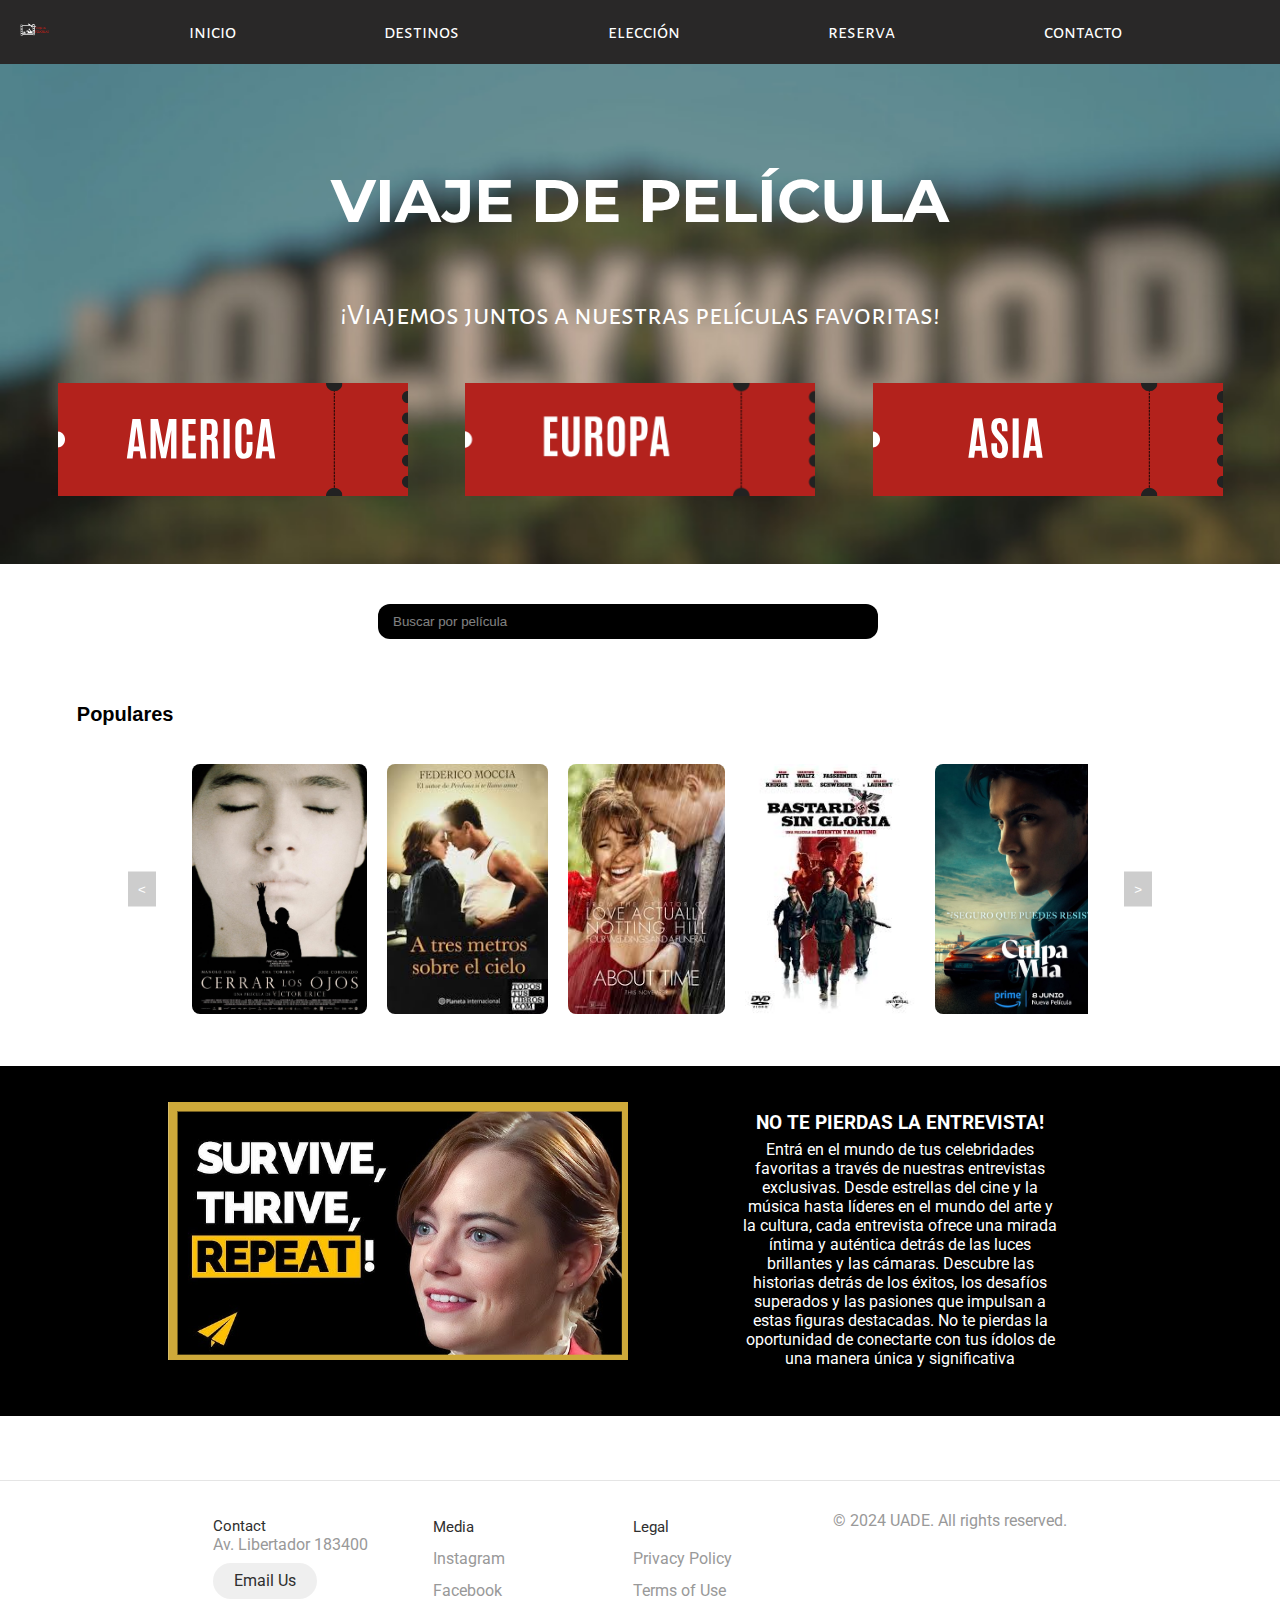
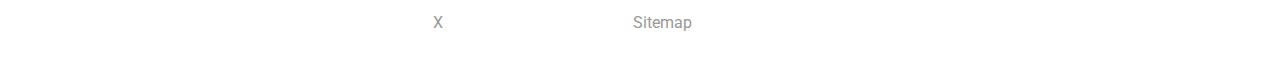
<file: index.html>
<!DOCTYPE html>
<html lang="es">
<head>
  <meta charset="UTF-8">
    <meta http-equiv="X-UA-Compatible" content="IE=edge">
    <meta name="viewport" content="width=device-width, initial-scale=1.0">
    <link rel="stylesheet" href="https://fonts.googleapis.com/css2?family=Material+Symbols+Rounded:opsz,wght,FILL,GRAD@20..48,100..700,0..1,-50..200" />
    <link href="https://fonts.googleapis.com/css2?family=Alegreya+Sans+SC:ital,wght@0,100;0,300;0,400;0,500;0,700;0,800;0,900;1,100;1,300;1,400;1,500;1,700;1,800;1,900&display=swap" rel="stylesheet">
    <link rel="icon" type="image/x-icon" href="img/logos/logo2.png">
    <title>Tyrismo cinematografico - Home</title>
    <link rel="stylesheet" href="css/styles.css">
</head>
<body>
    <nav class="menu">
        <div class="logo">
            <img href="index.html" src="img/img-index/logo-tickets/logo (1).png" alt="Logo">
        </div>
        <div class="categorias">
          <a href="index.html">inicio</a>
          <a href="destinos.html">destinos</a>
          <a href="elecciones.html">elección</a>
          <a href="reserva.html">reserva</a>
          <a href="informacion.html">contacto</a>
        </div>
        <div class="menu-toggle">
            <i class="fas fa-bars"></i>
        </div>
    </nav>
    <section class="fondo">
        <h1 id="titulo">VIAJE DE PELÍCULA</h1>
        <p class="hola">
            ¡Viajemos juntos a nuestras películas favoritas!
        </p>
        <div class="tickets">
            <a href="#"><img src="img/img-index/logo-tickets/ticket1 1.svg" alt=""></a>
            <a href="#"><img src="img/img-index/logo-tickets/ticket2.png" alt=""></a>
            <a href="#"><img src="img/img-index/logo-tickets/ticket3 1.svg" alt=""></a>
        </div>
    </section>
    <div class="buscador">
        <input type="text" placeholder="Buscar por película">
        <button><i class="fas fa-search"></i></button>
    </div>
    <div class="peliculas-populares">
      <p>Populares</p>
      <div class="carousel">
        <button class="carousel-btn prev-btn">&lt;</button>
        <div class="carousel-inner">
            <div class="container">
              <img src="img/img-index/cerrar-los-ojos.jpg" alt="Avatar" class="image">
              <div class="overlay">
                <div class="text">Cerrar los ojos</div>
              </div>
            </div>
            <div class="container">
              <img src="img/img-index/a-tres-metros-sobre-el-cielo.jpeg" alt="Avatar" class="image">
              <div class="overlay">
                <div class="text">3 Metros Sobre El Cielo</div>
              </div>
            </div>
            <div class="container">
                <img src="img/img-index/about-time.jpeg" alt="Avatar" class="image">
                <div class="overlay">
                  <div class="text">About Time</div>
                </div>
            </div>
            <div class="container">
                <img src="img/img-index/bastardos-sin-gloria.jpeg" alt="Avatar" class="image">
                <div class="overlay">
                  <div class="text">Bastardos sin gloria</div>
                </div>
            </div>
            <div class="container">
                <img src="img/img-index/culpa-mia.jpg" alt="Avatar" class="image">
                <div class="overlay">
                  <div class="text">Culpa Mia</div>
                </div>
            </div>
              <div class="container">
                <img src="img/img-index/lost-in-translation.jpg" alt="Avatar" class="image">
                <div class="overlay">
                  <div class="text">Lost in translation</div>
                </div>
              </div>
              <div class="container">
                <img src="img/img-index/orgullo-y-prejuicio.jpeg" alt="Avatar" class="image">
                <div class="overlay">
                  <div class="text">Orgullo y Prejuicio</div>
                </div>
              </div>
              <div class="container">
                <img src="img/img-index/rapito.jpg" alt="Avatar" class="image">
                <div class="overlay">
                  <div class="text">Rapito</div>
                </div>
              </div>
              <div class="container">
                <img src="img/img-index/extraña.jpg" alt="Avatar" class="image">
                <div class="overlay">
                  <div class="text">Extraña forma de vida</div>
                </div>
              </div>
              <div class="container">
                <img src="img/img-index/veronica.jpeg" alt="Avatar" class="image">
                <div class="overlay">
                  <div class="text">Veronica</div>
                </div>
            </div>
        </div>
        <button class="carousel-btn next-btn">&gt;</button>
    </div>
    </div>

    <div class="grid-inicio">
      <div class="container-img-inicio"><img src="img/img-index/imagen-inicio.png"></div>
      <div class="texto-inicio">
        <h3>No te pierdas la entrevista!</h3>
        <p>Entrá en el mundo de tus celebridades favoritas a través de nuestras entrevistas exclusivas. Desde estrellas del cine y la música hasta líderes en el mundo del arte y la cultura, cada entrevista ofrece una mirada íntima y auténtica detrás de las luces brillantes y las cámaras. Descubre las historias detrás de los éxitos, los desafíos superados y las pasiones que impulsan a estas figuras destacadas. No te pierdas la oportunidad de conectarte con tus ídolos de una manera única y significativa</p>
      </div>
  </div>
    <footer class="footer">
      <div class="footer__addr">                  
        <h2>Contact</h2>
        
        <address>
          Av. Libertador 183400<br>
              
          <a class="footer__btn" href="mailto:viajeturismo@gmail.com">Email Us</a>
        </address>
      </div>
      
      <ul class="footer__nav">
        <li class="nav__item">
          <h2 class="nav__title">Media</h2>
    
          <ul class="nav__ul">
            <li>
              <a href="#">Instagram</a>
            </li>
    
            <li>
              <a href="#">Facebook</a>
            </li>
                
            <li>
              <a href="#">X</a>
            </li>
          </ul>
        </li>
        
        <li class="nav__item">
          <h2 class="nav__title">Legal</h2>
          
          <ul class="nav__ul">
            <li>
              <a href="#">Privacy Policy</a>
            </li>
            
            <li>
              <a href="#">Terms of Use</a>
            </li>
            
            <li>
              <a href="#">Sitemap</a>
            </li>
          </ul>
        </li>
      </ul>
      
      <div class="legal">
        <p>&copy; 2024 UADE. All rights reserved.</p>
      </div>
    </footer>
        
</div>
<script src="script.js"></script>
</body>
</html>
</file>
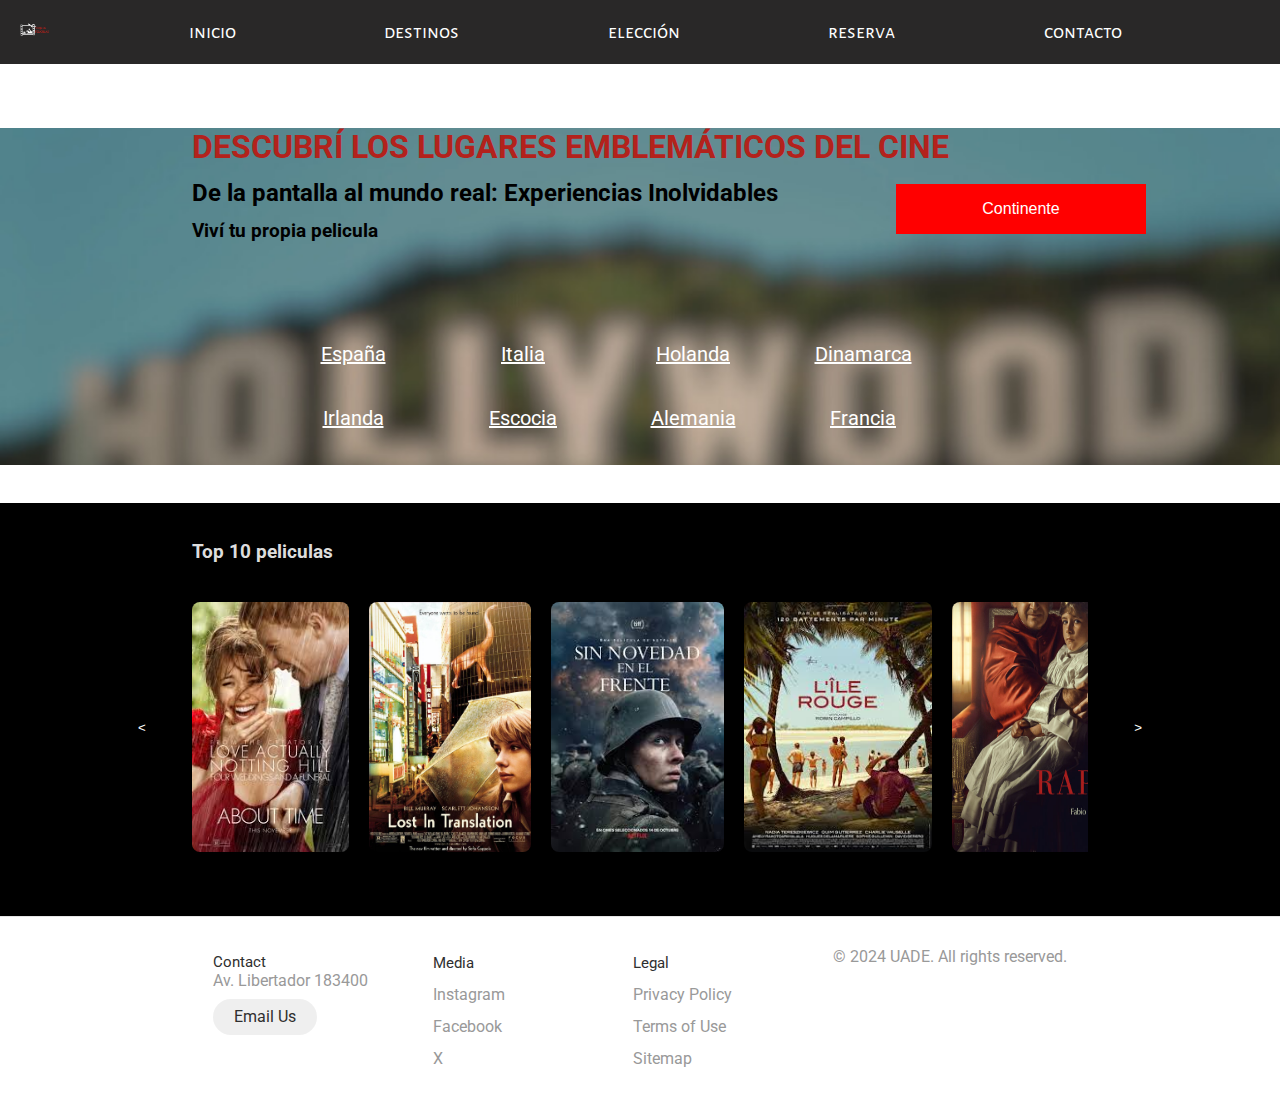
<file: destinos.html>
<!DOCTYPE html>
<html lang="es">
<head>
    <meta charset="UTF-8">
    <meta name="viewport" content="width=device-width, initial-scale=1.0">
    <link rel="icon" type="image/x-icon" href="img/logos/logo2.png">
    <link rel="stylesheet" href="https://fonts.googleapis.com/css2?family=Material+Symbols+Rounded:opsz,wght,FILL,GRAD@20..48,100..700,0..1,-50..200" />
    <link href="https://fonts.googleapis.com/css2?family=Alegreya+Sans+SC:ital,wght@0,100;0,300;0,400;0,500;0,700;0,800;0,900;1,100;1,300;1,400;1,500;1,700;1,800;1,900&display=swap" rel="stylesheet">
    <title>TC - Destinos</title>
    <link rel="stylesheet" href="css/styles.css">
    <link rel="stylesheet" href="https://cdnjs.cloudflare.com/ajax/libs/font-awesome/5.15.4/css/all.min.css">
</head>
<body>
  <header>
    <nav class="menu">
      <div class="logo">
          <img src="img/img-index/logo-tickets/logo (1).png" alt="Logo">
      </div>
      <div class="categorias">
        <a href="index.html">inicio</a>
        <a href="destinos.html">destinos</a>
        <a href="elecciones.html">elección</a>
        <a href="reserva.html">reserva</a>
        <a href="#">contacto</a>
      </div>
      <div class="menu-toggle">
          <i class="fas fa-bars"></i>
      </div>
  </nav>
  </header>
  <div class="fondo-destinos">
    <div class="destinos">
      <h1>Descubrí los lugares emblemáticos del cine</h1>
      <h2>De la pantalla al mundo real: Experiencias Inolvidables</h2>
      <h3>Viví tu propia pelicula</h3>
    </div>
    <div class="dropdown">
      <button onclick="myFunction()" class="dropbtn">Continente</button>
      <div id="myDropdown" class="dropdown-content">
        <a href="#home">Europa</a>
        <a href="#about">America</a>
        <a href="#contact">Asia</a>
      </div>
    </div>
    <div class="grid-container">
      <div class="grid-item"><a href="#">España</a></div>
      <div class="grid-item"><a href="#">Italia</a></div>
      <div class="grid-item"><a href="#">Holanda</a></div>  
      <div class="grid-item"><a href="#">Dinamarca</a></div>
      <div class="grid-item"><a href="#">Irlanda</a></div>
      <div class="grid-item"><a href="#">Escocia</a></div>  
      <div class="grid-item"><a href="#">Alemania</a></div>
      <div class="grid-item"><a href="#">Francia</a></div>
    </div>
  </div>
  
  
  
    <div class="top-peliculas">
        <h3>Top 10 peliculas</h3>
        <div class="carousel">
          <button class="carousel-btn prev-btn">&lt;</button>
          <div class="carousel-inner">
              <div class="container">
                <img src="img/img-index/about-time.jpeg" alt="Avatar" class="image">
                <div class="overlay">
                  <div class="text">About Time</div>
                </div>
              </div>
              <div class="container">
                <img src="img/img-index/lost-in-translation.jpg" alt="Avatar" class="image">
                <div class="overlay">
                  <div class="text">Lost in Translation</div>
                </div>
              </div>
              <div class="container">
                  <img src="img/img-index/sin-novedades-en-el-frente.jpeg" alt="Avatar" class="image">
                  <div class="overlay">
                    <div class="text">Sin novedades en el frente</div>
                  </div>
              </div>
              <div class="container">
                  <img src="img/img-index/rouge.jpeg" alt="Avatar" class="image">
                  <div class="overlay">
                    <div class="text">Rouge</div>
                  </div>
              </div>
              <div class="container">
                  <img src="img/img-index/rapito.jpg" alt="Avatar" class="image">
                  <div class="overlay">
                    <div class="text">Rapito</div>
                  </div>
              </div>
                <div class="container">
                  <img src="img/img-index/veronica.jpeg" alt="Avatar" class="image">
                  <div class="overlay">
                    <div class="text">Veronica</div>
                  </div>
                </div>
                <div class="container">
                  <img src="img/img-index/rome-to-love.jpeg" alt="Avatar" class="image">
                  <div class="overlay">
                    <div class="text">Rome To Love</div>
                  </div>
                </div>
                <div class="container">
                  <img src="img/img-index/labete.jpeg" alt="Avatar" class="image">
                  <div class="overlay">
                    <div class="text">La Bete</div>
                  </div>
                </div>
                <div class="container">
                  <img src="img/img-index/a-tres-metros-sobre-el-cielo.jpeg" alt="Avatar" class="image">
                  <div class="overlay">
                    <div class="text">3 Metros Sobre El Cielo</div>
                  </div>
                </div>
                <div class="container">
                  <img src="img/img-index/a-traves-de-mi-ventana.jpg" alt="Avatar" class="image">
                  <div class="overlay">
                    <div class="text">A traves de mi ventana</div>
                  </div>
              </div>
          </div>
          <button class="carousel-btn next-btn">&gt;</button>
      </div>
      <footer class="footer">
        <div class="footer__addr">                  
          <h2>Contact</h2>
          
          <address>
            Av. Libertador 183400<br>
                
            <a class="footer__btn" href="mailto:viajeturismo@gmail.com">Email Us</a>
          </address>
        </div>
        
        <ul class="footer__nav">
          <li class="nav__item">
            <h2 class="nav__title">Media</h2>
      
            <ul class="nav__ul">
              <li>
                <a href="#">Instagram</a>
              </li>
      
              <li>
                <a href="#">Facebook</a>
              </li>
                  
              <li>
                <a href="#">X</a>
              </li>
            </ul>
          </li>
          
          <li class="nav__item">
            <h2 class="nav__title">Legal</h2>
            
            <ul class="nav__ul">
              <li>
                <a href="#">Privacy Policy</a>
              </li>
              
              <li>
                <a href="#">Terms of Use</a>
              </li>
              
              <li>
                <a href="#">Sitemap</a>
              </li>
            </ul>
          </li>
        </ul>
        
        <div class="legal">
          <p>&copy; 2024 UADE. All rights reserved.</p>
        </div>
      </footer>
    
      

      <script src="script.js"></script> 
</body>
</html>
</file>
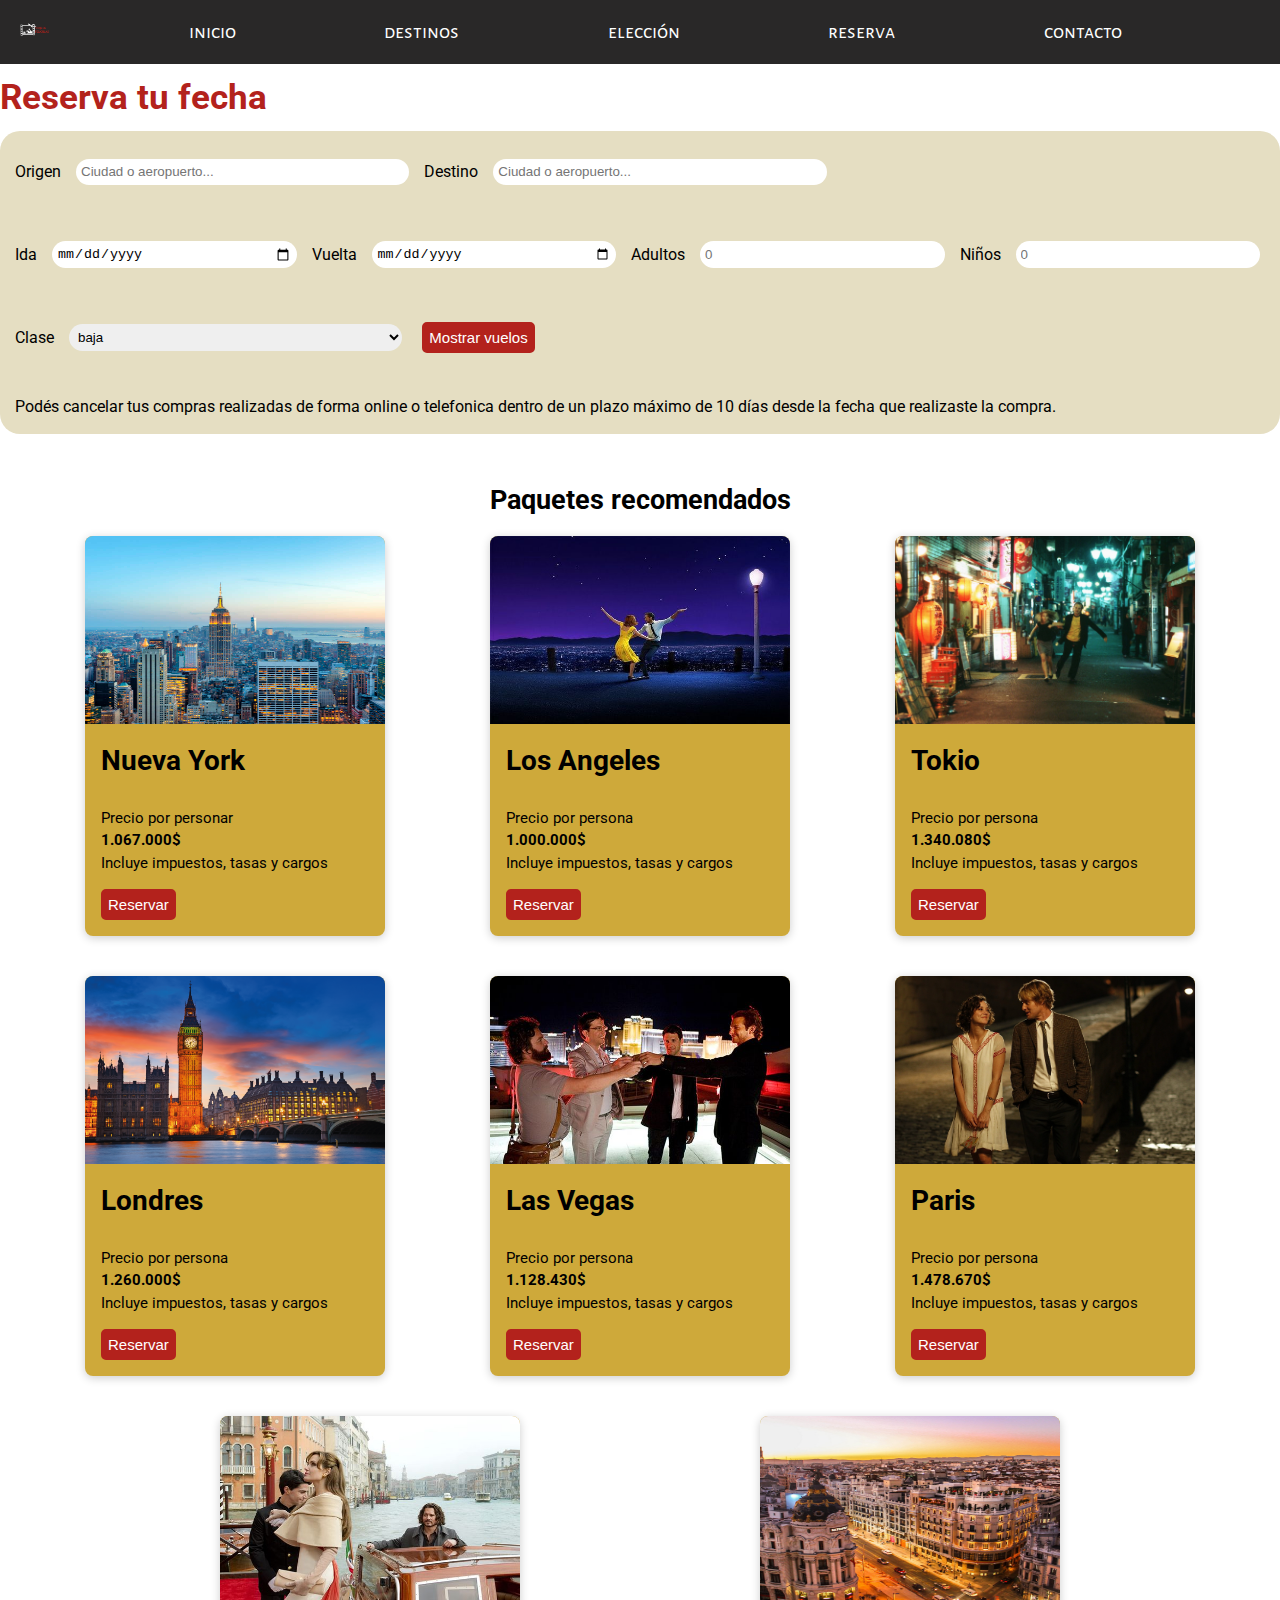
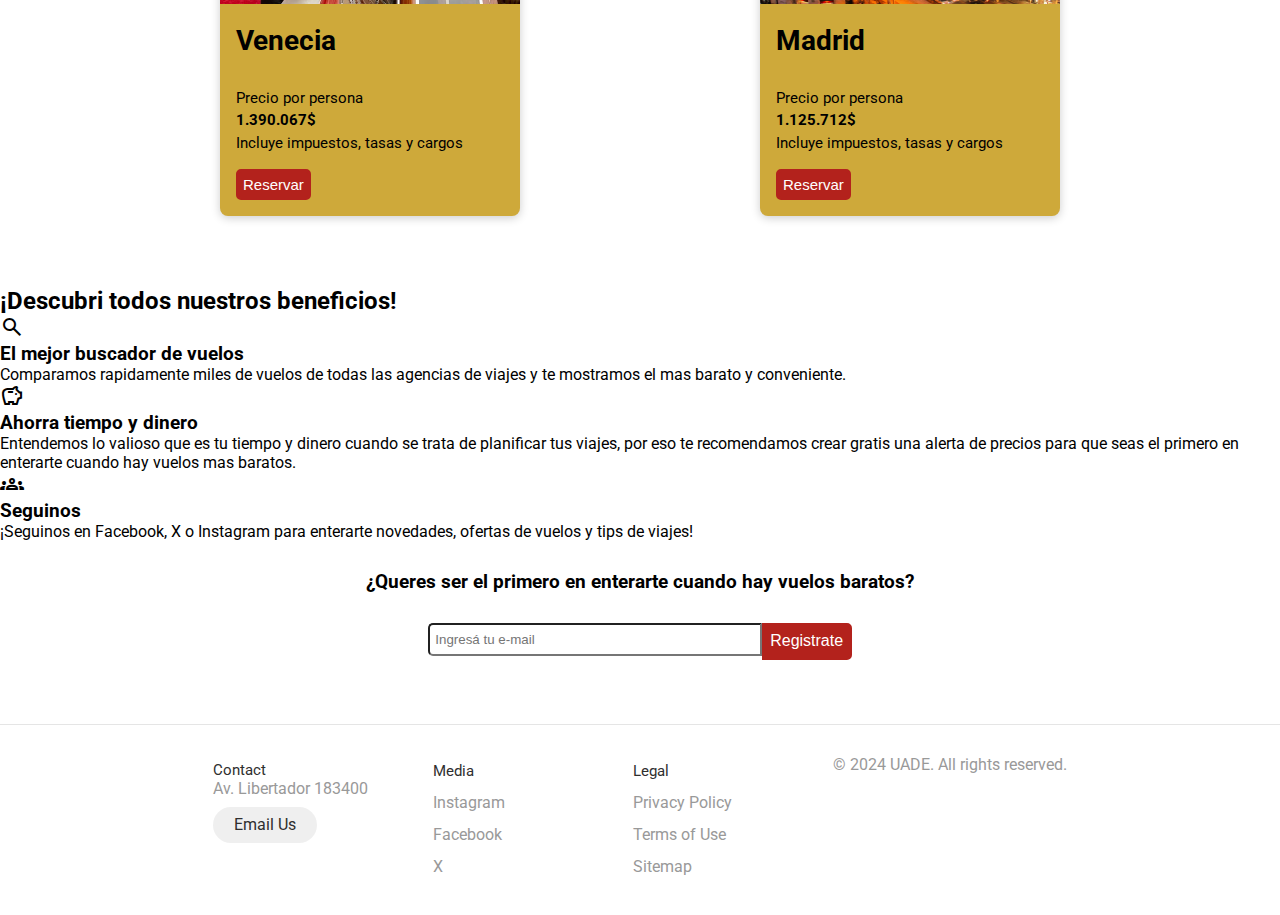
<file: reserva.html>
<!DOCTYPE html>
<html lang="es">
<head>
  <meta charset="UTF-8">
  <meta name="viewport" content="width=device-width, initial-scale=1.0">
  <link rel="stylesheet" href="https://fonts.googleapis.com/css2?family=Material+Symbols+Outlined:opsz,wght,FILL,GRAD@20..48,100..700,0..1,-50..200" />
  <link rel="icon" type="image/x-icon" href="img/logos/logo2.png">
  <link rel="stylesheet" href="https://fonts.googleapis.com/css2?family=Material+Symbols+Rounded:opsz,wght,FILL,GRAD@20..48,100..700,0..1,-50..200" />
    <link href="https://fonts.googleapis.com/css2?family=Alegreya+Sans+SC:ital,wght@0,100;0,300;0,400;0,500;0,700;0,800;0,900;1,100;1,300;1,400;1,500;1,700;1,800;1,900&display=swap" rel="stylesheet">
  <title>TC - Reserva</title>
  <link rel="stylesheet" href="css/styles.css">
</head>

<body>
  <header>
    <nav class="menu">
      <div class="logo">
          <img href="index.html" src="img/img-index/logo-tickets/logo (1).png" alt="Logo">
      </div>
      <div class="categorias">
        <a href="index.html">inicio</a>
        <a href="destinos.html">destinos</a>
        <a href="elecciones.html">elección</a>
        <a href="reserva.html">reserva</a>
        <a href="#">contacto</a>
      </div>
      <div class="menu-toggle">
          <i class="fas fa-bars"></i>
      </div>
  </nav>
  </header>

  <main>
    <section class="Reserva">
      <form action="/" method="get">
      <h1>Reserva tu fecha</h1>
      <ul class="Pais">
       <li>Origen</li>
       <input type="text" name="Origen" placeholder="Ciudad o aeropuerto..." required>
       <li>Destino</li>
       <input type="text" name="Destino" placeholder="Ciudad o aeropuerto..." required>
      </ul>
      <ul class="Fecha">
       <li>Ida</li>
       <input name="Ida" type="date" min="01-01-2024" max="31-12-2030" required>
       <li>Vuelta</li>
       <input name="Vuelta" type="date" min="01-01-2024" max="31-12-2030" required>
       <li>Adultos</li>
       <input name="adultos" type="number" step="1" min="1" max="4" placeholder="0" required>
       <li>Niños</li>
       <input name="niños" type="number" step="1" min="1" max="4" placeholder="0" required>
      </ul>
      <ul class="Clase">
       <li>Clase</li>
        <select name="Clase">
         <option value="Clase baja">baja</option>
         <option value="Clase media">media</option>
         <option value="Clase alta">alta</option>
        </select>
        <button class="Boton1">Mostrar vuelos</button>
      </ul>
      <ul class="Cancelar">
       <li>Podés cancelar tus compras realizadas de forma online o telefonica dentro de un plazo máximo de 10 días desde la fecha que realizaste la compra.</li>
      </ul>
    </form>
    </section>

    <section class="Paquetes">
     <h2>Paquetes recomendados</h2>
        <div class="card-conteiner">
          <div class="card">
           <img src="img/img-reserva/Nueva York.jpg" alt="Nueva York" id="imagen1" onmouseover="change1()" onmouseout="change2()">
            <div class="card-content">
             <h3>Nueva York</h3>
             <p>Precio por personar</p>
              <div class="precio">
               <p><strong>1.067.000$</strong></p>
              </div>
             <p>Incluye impuestos, tasas y cargos</p>
             <button class="Boton2">Reservar</button>
            </div>
          </div>
          <div class="card">
           <img src="img/img-reserva/Los Angeles2.jpg" alt="Los Angeles" id="imagen2" onmouseover="change3()" onmouseout="change4()">
            <div class="card-content">
             <h3>Los Angeles</h3>
             <p>Precio por persona</p>
              <div class="precio">
               <p><strong>1.000.000$</strong></p>
              </div>
             <p>Incluye impuestos, tasas y cargos</p>
             <button class="Boton2">Reservar</button>
            </div>
          </div>
          <div class="card">
           <img src="img/img-reserva/Japon2.jpeg" alt="Japon" id="imagen3" onmouseover="change5()" onmouseout="change6()">
            <div class="card-content">
             <h3>Tokio</h3>
             <p>Precio por persona</p>
              <div class="precio">
               <p><strong>1.340.080$</strong></p>
              </div>
             <p>Incluye impuestos, tasas y cargos</p>
             <button class="Boton2">Reservar</button>
            </div>
          </div>
          <div class="card">
           <img src="img/img-reserva/Londres.png" alt="Londres"  id="imagen4" onmouseover="change7()" onmouseout="change8()">
            <div class="card-content">
             <h3>Londres</h3>
             <p>Precio por persona</p>
              <div class="precio">
               <p><strong>1.260.000$</strong></p>
              </div>
             <p>Incluye impuestos, tasas y cargos</p>
             <button class="Boton2">Reservar</button>
            </div>
          </div>
          <div class="card">
           <img src="img/img-reserva/Las Vegas2.jpg" alt="Las Vegas" id="imagen5" onmouseover="change9()" onmouseout="change10()">
            <div class="card-content">
             <h3>Las Vegas</h3>
             <p>Precio por persona</p>
              <div class="precio">
               <p><strong>1.128.430$</strong></p>
              </div>
             <p>Incluye impuestos, tasas y cargos</p>
             <button class="Boton2">Reservar</button>
            </div>
          </div>
          <div class="card">
           <img src="img/img-reserva/Paris2.jpg" alt="Paris" id="imagen6" onmouseover="change11()" onmouseout="change12()">
            <div class="card-content">
             <h3>Paris</h3>
             <p>Precio por persona</p>
              <div class="precio">
               <p><strong>1.478.670$</strong></p>
              </div>
             <p>Incluye impuestos, tasas y cargos</p>
             <button class="Boton2">Reservar</button>
            </div>
          </div>
          <div class="card">
           <img src="img/img-reserva/Venecia2.jpg" alt="Venecia" id="imagen7" onmouseover="change13()" onmouseout="change14()"> 
            <div class="card-content">
             <h3>Venecia</h3>
             <p>Precio por persona</p>
              <div class="precio">
               <p><strong>1.390.067$</strong></p>
              </div>
             <p>Incluye impuestos, tasas y cargos</p>
             <button class="Boton2">Reservar</button>
            </div>
          </div>
          <div class="card">
           <img src="img/img-reserva/Madrid.jpg" alt="Madrid">
            <div class="card-content">
             <h3>Madrid</h3>
             <p>Precio por persona</p>
              <div class="precio">
               <p><strong>1.125.712$</strong></p>
              </div>
             <p>Incluye impuestos, tasas y cargos</p>
             <button class="Boton2">Reservar</button>
            </div>
          </div>
        </div>  
    </section>

    <section class="Beneficios">
     <h2>¡Descubri todos nuestros beneficios!</h2>
      <section>
        <article>
         <span class="material-symbols-outlined">search</span>
         <h3>El mejor buscador de vuelos</h3>
         <p>Comparamos rapidamente miles de vuelos de todas las agencias de viajes y te mostramos el mas barato y conveniente.</p>
        </article>
        <article>
         <span class="material-symbols-outlined">savings</span>
         <h3>Ahorra tiempo y dinero</h3>
         <p>Entendemos lo valioso que es tu tiempo y dinero cuando se trata de planificar tus viajes, por eso te recomendamos crear gratis
          una alerta de precios para que seas el primero en enterarte cuando hay vuelos mas baratos.</p>
        </article>
        <article>
         <span class="material-symbols-outlined">groups</span>
         <h3>Seguinos</h3>
         <p>¡Seguinos en Facebook, X o Instagram para enterarte novedades, ofertas de vuelos y tips de viajes!</p>
        </article>
      </section>
    </section>

  <section class="Navegador">
    <h3>¿Queres ser el primero en enterarte cuando hay vuelos baratos?</h3>
    <form action="/" method="get">
    <div class="Mail">
     <input name="correo" type="email" placeholder="Ingresá tu e-mail" required>
     <button class="Boton3">Registrate</button>
    </div>
  </form>
  </section>
  
  </main>
  <footer class="footer">
    <div class="footer__addr">                  
      <h2>Contact</h2>
      
      <address>
        Av. Libertador 183400<br>
            
        <a class="footer__btn" href="mailto:viajeturismo@gmail.com">Email Us</a>
      </address>
    </div>
    
    <ul class="footer__nav">
      <li class="nav__item">
        <h2 class="nav__title">Media</h2>
  
        <ul class="nav__ul">
          <li>
            <a href="#">Instagram</a>
          </li>
  
          <li>
            <a href="#">Facebook</a>
          </li>
              
          <li>
            <a href="#">X</a>
          </li>
        </ul>
      </li>
      
      <li class="nav__item">
        <h2 class="nav__title">Legal</h2>
        
        <ul class="nav__ul">
          <li>
            <a href="#">Privacy Policy</a>
          </li>
          
          <li>
            <a href="#">Terms of Use</a>
          </li>
          
          <li>
            <a href="#">Sitemap</a>
          </li>
        </ul>
      </li>
    </ul>
    
    <div class="legal">
      <p>&copy; 2024 UADE. All rights reserved.</p>
    </div>
  </footer>
  
  <script src="script.js"></script>
</body>
</html>
</file>
<file: css/styles.css>
@import url('https://fonts.googleapis.com/css2?family=Alegreya+Sans+SC:ital,wght@0,100;0,300;0,400;0,500;0,700;0,800;0,900;1,100;1,300;1,400;1,500;1,700;1,800;1,900&family=Montserrat:ital,wght@0,632;1,632&family=Roboto:ital,wght@0,100;0,300;0,400;0,500;0,700;0,900;1,100;1,300;1,400;1,500;1,700;1,900&display=swap');
@import url('https://fonts.googleapis.com/css2?family=Alegreya+Sans+SC:ital,wght@0,100;0,300;0,400;0,500;0,700;0,800;0,900;1,100;1,300;1,400;1,500;1,700;1,800;1,900&family=Montserrat:ital,wght@0,632;1,632&family=Roboto:ital,wght@0,100;0,300;0,400;0,500;0,700;0,900;1,100;1,300;1,400;1,500;1,700;1,900&display=swap');


* {
  margin: 0;
  padding: 0;
  -webkit-box-sizing: border-box;
  -moz-box-sizing: border-box;
  box-sizing: border-box;
  
  }

body {
    margin: 0;

    font-family: Arial, sans-serif;
}

/* HEADER */
.menu {
    background-color: #292828;
    display: flex;
    justify-content: space-between;
    align-items: center;
    padding: 10px 20px;
}

.logo img {
    max-width: 30px;
}

.categorias {
    display: flex;
    justify-content: space-evenly; /* Centra las categorías horizontalmente */
    align-items: center; /* Centra las categorías verticalmente */
    flex-grow: 1; /* Permite que las categorías ocupen todo el espacio disponible */
}

.categorias a {
    color: #fff;
    text-decoration: none;
    padding: 10px;
    font-family: "Alegreya Sans SC", sans-serif;
    font-size: 20px;
}

.categorias a:hover {
    color: #f8dc45;
  }

.menu-toggle {
    display: none;
    color: #fff;
    cursor: pointer;
}

@media (max-width: 768px) {
    .categorias {
        display: none;
        flex-direction: column;
        text-align: center;
        position: absolute;
        top: 60px;
        left: 0;
        width: 100%;
        background-color: #000;
    }

    .categorias a {
        padding: 10px 0;
        display: block;
    }

    .menu-toggle {
        display: block;
    }
}
.fondo{
    height: 500px;
    background-repeat: no-repeat;
    background-size: cover;
    background-image: url("../img/img-index/logo-tickets/fondo-index.png");
  }

#titulo {

    padding: 100px;
    text-align: center;
    color: white;
    font-size: 60px;
    font-family: "montserrat", sans-serif;
    font-style: normal;

}

.hola{
    color: white;
    position: relative;
    margin-top: -40px;
    text-align: center;
    font-size: 30px;
    font-family: "Alegreya Sans SC", sans-serif;
    font-weight: 300px;
    font-style: normal;



}
       
  
  .tickets img{
    width: 350px;
    
}
.tickets{ 
    margin-top: 50px;
    display: flex;
    flex-wrap: wrap;
    justify-content: space-evenly;
    
}
.peliculas-populares{
  margin-top: 5%;
}

.peliculas-populares p{ 
    margin-left: 6%;
    font-family: Arial, Helvetica, sans-serif;
    font-size: 20px;
    font-weight: 700;
}
.buscador {
    margin-top: 40px;
    margin-right: 50px;
    text-align: center;
}

.buscador input[type="text"] {
    padding: 10px 10px 10px 15px;
    width: 500px;
    border: none;
    background-color: #000;
    color: #fff;
    text-align: left;
    border-radius: 12px;
}

.buscador input[type="text"]::placeholder {
    color: #fff;
    opacity: 0.5;
}

.buscador button {
    background-color: transparent;
    border: none;
    color: #fff;
    cursor: pointer;
    margin-left: -30px;
}

.populares {
    position: absolute;
    left: 50px;
    top: 110%;
    font-family: Arial, Helvetica, sans-serif;
    font-size: 20px;
    font-weight: 700;
    margin: 10px;
}

  
  .buscar {
    margin-top: -150px;
    margin-right: 100px;
    text-align:right;
}

.buscar input[type="text"] {
    padding: 10px;
    width: 500px;
    border: none;
    background-color: #000;
    color: #fff;
    text-align: left;
}

.buscar input[type="text"]::placeholder {
    color: #fff;
    opacity: 0.5;
}

.buscar button {
    background-color: transparent;
    border-radius: none;
    color: #fff;
    cursor: pointer;
    margin-left: -30px;
}
.pelis {
    position: relative; /* Añade posicionamiento relativo */
    z-index: 2; /* Coloca el texto por encima del cuadrado */
    margin-top: -700px;
    margin-left: 80px;
    font-size: 30px;
    font-family: "montserrat", sans-serif;
    font-weight: 500;
    font-style: normal;
    color: white;
}



.linea {
    position: absolute;
    top: 25%;
    left: 25px;
    right: 0;
    height: 40px; /* Grosor de la línea */
   
    transform: translateY(-50%);
}


.dropbtn {
    background-color: red;
    color: white;
    padding: 16px;
    font-size: 16px;
    border: none;
    cursor: pointer;
    width: 250px;
    height: 50px;
  }
  
  .dropbtn:hover, .dropbtn:focus {
    background-color: black;
    
  }
  
  .dropdown {
    position: relative;
    display: inline-block;
    padding-left: 70%;
    bottom: 58px;

  }
  
  .dropdown-content {
    display: none;
    position: absolute;
    background-color: #000000;
    min-width: 250px;
    overflow: auto;
    box-shadow: 0px 8px 16px 0px rgba(0,0,0,0.2);
    z-index: 1;
    
  }
  
  .dropdown-content a {
    color: white;
    padding: 12px 16px;
    text-decoration: none;
    display: block;
  }
  
  .dropdown a:hover {background-color: #ddd;}
  
  .show {display: block;}

.fondo-destinos{
  background-image: url(../img/img-index/logo-tickets/fondo-index.png);
  background-repeat: no-repeat;
  background-size: cover;
}

.destinos h1 {
    color: #B3221C;
    text-transform: uppercase;
    margin-top: 5%;
    margin-left: 15%;
}

.destinos h2{
    margin-top: 1%;
    margin-left: 15%;
}

.destinos h3{
    margin-top: 1%;
    margin-left: 15%;
}

.grid-container {
    display: grid;
    grid-template-columns: 170px 170px 170px 170px;
    padding: 30px 15px 15px 15px;
    margin-left: 15%;
    width: 65%;
    justify-content: center;    
    
}
.grid-item {
    padding: 20px;
    font-size: 20px;
    text-align: center;
}

.grid-item a{
  color: white;
}

.top-peliculas {
    background-color: #000;
    height: 500px;
    margin-top: 3%;
}

.top-peliculas h3{
    margin-left: 15%;
    padding-top: 3%;
    color: #ddd;
}

.carousel {
  margin-top: 3%;
  max-width: 100%; /* Ajusta el ancho máximo según sea necesario */
  overflow: hidden; /* Evita que los elementos se desplacen más allá del ancho del contenedor */
  position: relative;
  
}

.carousel-inner {
  margin-left: 15%;
  margin-right: 15%;
  display: flex;
  overflow-x: auto; /* Permitir desplazamiento horizontal */
  scroll-behavior: smooth; /* Animación suave de desplazamiento */
  scroll-snap-type: x mandatory; /* Desplazamiento en "snap" horizontal */
  
}

.carousel-btn {
  position: absolute;
  top: 50%;
  transform: translateY(-50%);
  background: rgba(0, 0, 0, 0.195);
  color: white;
  border: none;
  padding: 10px;
  cursor: pointer;
  z-index: 1;
  margin-left: 10%;
  margin-right: 10%;

}

.prev-btn {
  left: 0;
}

.next-btn {
  right: 0;
}

.container {
  display: inline-block; /* Mantiene los contenedores en una línea horizontal */
  width: 200px; /* Tamaño de cada imagen */
  margin-right: 20px; /* Espacio entre las imágenes */
  position: relative;
}

.image {
  display: block;
  max-width: 200px;
  height: 250px;
  border-radius: 8px;
}

.overlay {
  position: absolute;
  top: 0;
  bottom: 0;
  left: 0;
  right: 0;
  height: 100%;
  width: 100%;
  opacity: 0;
  transition: .5s ease;
  background-color: rgba(0, 140, 186, 0.8);
}

.container:hover .overlay {
  opacity: 1;
}

.text {
  color: white;
  font-size: 20px;
  position: absolute;
  top: 50%;
  left: 50%;
  transform: translate(-50%, -50%);
  text-align: center;
}


/* FOOTER */
  .footer {
    margin-top: 5%;
    display: flex;
    flex-flow: row wrap;
    padding: 30px 30px 30px;
    color: #2f2f2f;
    background-color: #fff;
    border-top: 1px solid #e5e5e5;
  }
  
  .footer__addr {
    margin-top: 0.5%;
    margin-left: 15%;
    margin-right: 1.25em;
    margin-bottom: 2em;
  }
  
  .footer__addr h2 {
  
  
    font-size: 15px;
    font-weight: 400;
  }
  
  .nav__title {
  
    font-weight: 400;
    font-size: 15px;
  }
  
  .footer address {
    font-style: normal;
    color: #999;
  }
  
  .footer__btn {
    display: flex;
    align-items: center;
    justify-content: center;
    height: 36px;
    max-width: max-content;
    background-color: rgb(33, 33, 33, 0.07);
    border-radius: 100px;
    color: #2f2f2f;
    line-height: 0;
    margin: 0.6em 0;
    font-size: 1rem;
    padding: 0 1.3em;
  }
  
  .footer ul {
    list-style: none;
    padding-left: 0;
  }
  
  .footer li {
    line-height: 2em;
  }
  
  .footer a {
    text-decoration: none;
  }
  
  .footer__nav {
    display: flex;
    flex-flow: row wrap;
  }
  

  
  .nav__ul a {
    color: #999;
  }
  
  .nav__ul--extra {
    column-count: 2;
    column-gap: 1.25em;
  }
  
  .legal {
    margin-right: 15%;
    display: flex;
    flex-wrap: wrap;
    color: #999;
  }
    
  .legal__links {
    display: flex;

  }
  
  .heart {
    color: #2f2f2f;
  }
  
  @media screen and (min-width: 24.375em) {
    .legal .legal__links {
      margin-left: auto;
    }
  }
  
  @media screen and (min-width: 40.375em) {
    .footer__nav > * {
      flex: 1;
    }
    
    .nav__item--extra {
      flex-grow: 2;
    }
    
    .footer__addr {
      flex: 1 0px;
    }
    
    .footer__nav {
      flex: 2 0px;
    }
  }

.img-fondo-destino {
    width: 400px;
    height: 200px;
    z-index: -2423;
    margin-left: 40%;
}
.grid-inicio{
  background-color: #000;
  margin-top: 4%;
  height: 350px;
  display: grid;
  grid-template-columns: 200px 800px;
  padding: 30px 15px 15px 15px;
  justify-content: center;    
}
.container-img-inicio{
  padding: 3%;
  margin-left: 11%;
}

.texto-inicio{
  margin-left: 50%;
  text-align: center;
  width: 40%;
  color: white;
  margin-top: 2%;
}

.texto-inicio h3 {
  text-transform: uppercase;
  margin-bottom: 2%;
}

.section {
	position: relative;
	height: 100vh;
}

.section .section-center {
	position: absolute;
	top: 50%;
	left: 0;
	right: 0;
	-webkit-transform: translateY(-50%);
	transform: translateY(-50%);
}

#booking {
	font-family: 'PT Sans', sans-serif;
	background-image: url('../img/background.jpg');
	background-size: cover;
	background-position: center;
}

.booking-form {
	background: rgba(0, 0, 0, 0.7);
	padding: 40px;
	border-radius: 6px;
}

.booking-form .form-group {
	position: relative;
	margin-bottom: 20px;
}

.booking-form .form-control {
	background-color: #fff;
	height: 50px;
	color: #191a1e;
	border: none;
	font-size: 16px;
	font-weight: 400;
	-webkit-box-shadow: none;
	box-shadow: none;
	border-radius: 40px;
	padding: 0px 25px;
}

.booking-form .form-control::-webkit-input-placeholder {
	color: rgba(82, 82, 84, 0.4);
}

.booking-form .form-control:-ms-input-placeholder {
	color: rgba(82, 82, 84, 0.4);
}

.booking-form .form-control::placeholder {
	color: rgba(82, 82, 84, 0.4);
}

.booking-form input[type="date"].form-control:invalid {
	color: rgba(82, 82, 84, 0.4);
}

.booking-form select.form-control {
	-webkit-appearance: none;
	-moz-appearance: none;
	appearance: none;
}

.booking-form select.form-control+.select-arrow {
	position: absolute;
	right: 10px;
	bottom: 6px;
	width: 32px;
	line-height: 32px;
	height: 32px;
	text-align: center;
	pointer-events: none;
	color: rgba(0, 0, 0, 0.3);
	font-size: 14px;
}

.booking-form select.form-control+.select-arrow:after {
	content: '\279C';
	display: block;
	-webkit-transform: rotate(90deg);
	transform: rotate(90deg);
}

.booking-form .form-label {
	display: block;
	margin-left: 20px;
	margin-bottom: 5px;
	font-weight: 400;
	text-transform: uppercase;
	line-height: 24px;
	height: 24px;
	font-size: 12px;
	color: #fff;
}

.booking-form .form-checkbox input {
	position: absolute !important;
	margin-left: -9999px !important;
	visibility: hidden !important;
}

.booking-form .form-checkbox label {
	position: relative;
	padding-top: 4px;
	padding-left: 30px;
	font-weight: 400;
	color: #fff;
}

.booking-form .form-checkbox label+label {
	margin-left: 15px;
}

.booking-form .form-checkbox input+span {
	position: absolute;
	left: 2px;
	top: 4px;
	width: 20px;
	height: 20px;
	background: #fff;
	border-radius: 50%;
}

.booking-form .form-checkbox input+span:after {
	content: '';
	position: absolute;
	top: 50%;
	left: 50%;
	width: 0px;
	height: 0px;
	border-radius: 50%;
	background-color: #f23e3e;
	-webkit-transition: 0.2s all;
	transition: 0.2s all;
	-webkit-transform: translate(-50%, -50%);
	transform: translate(-50%, -50%);
}

.booking-form .form-checkbox input:not(:checked)+span:after {
	opacity: 0;
}

.booking-form .form-checkbox input:checked+span:after {
	opacity: 1;
	width: 10px;
	height: 10px;
}

.booking-form .form-btn {
	margin-top: 27px;
}

.booking-form .submit-btn {
	color: #fff;
	background-color: #f23e3e;
	font-weight: 400;
	height: 50px;
	font-size: 14px;
	border: none;
	width: 100%;
	border-radius: 40px;
	text-transform: uppercase;
	-webkit-transition: 0.2s all;
	transition: 0.2s all;
}

.booking-form .submit-btn:hover,
.booking-form .submit-btn:focus {
	opacity: 0.9;
}
/*PAGINA JULI - DESTINOS - FIN *//*PAGINA JULI - DESTINOS - FIN *//*PAGINA JULI - DESTINOS - FIN *//*PAGINA JULI - DESTINOS - FIN *//*PAGINA JULI - DESTINOS - FIN */



/*PAGINA BRENDA - RESERVAR - INICIO *//*PAGINA BRENDA - RESERVAR - FIN *//*PAGINA BRENDA - RESERVAR - FIN *//*PAGINA BRENDA - RESERVAR - FIN *//*PAGINA BRENDA - RESERVAR - FIN */

.Reserva h1{
  color: #B3221C;
  font-size: 35px;
  padding: 1% 0%;
}

.Reserva ul{
  background-color: #E5DEC2;
  list-style: none;
  padding: 18px 10px;
}

.Reserva li{
  color: black;
  padding: 0px 5px;
}

.Pais{
 
  align-items: center;
  border-radius: 20px 20px 0 0;
}

.Pais input{
  border-radius: 15px 15px;
  border: none;
  width: 25em;
  height: 2em;
  padding: 0px 5px;
  margin: 10px;
}

.Fecha{
  align-items: center;
}

.Fecha input{
  border-radius: 15px 15px;
  border: none;
  width: 23em;
  height: 2em;
  padding: 0px 5px;
  margin: 10px;
  
}

.Clase{
  align-items: center;
}

.Clase select{
  border-radius: 15px 15px;
  border: none;
  width: 25em;
  height: 2em;
  padding: 0px 5px;
  margin: 10px;
}

.Boton1{
  font-size: 15px;
  text-decoration: none;
  color: #ffffff;
  border: 3px solid #B3221C;
  background-color: #B3221C;
  border-radius: 5px 5px;
  padding: 4px;
  margin: 0px 10px;
 
}

.Boton1:hover{
  border: 3px solid rgb(138, 14, 14);
  background-color:  rgb(138, 14, 14);
}

.Cancelar{
  border-radius: 0 0 20px 20px;
}

@media (min-width:60em){

  .Fecha {
      display: flex;
     
  }
}


@media (min-width:35em){

  .Pais{
      display: flex;
  }

  .Fecha{
      display: flex;
      
  }
  .Clase{
      display: flex;
  }


}

.Paquetes h2{
  text-align: center;
  font-size: 27px;
  margin-top: 50px;
  color: #000000;
}

.Clase select{
  width: 25em;
}

.card-conteiner{
  display: flex;
  flex-wrap: wrap;
  justify-content: space-evenly;
  margin-bottom: 4%;
}

.card{
  width: 300px;
  height: 400px;
  background-color: #CEA93A;
  border-radius: 8px;
  overflow: hidden;
  box-shadow: 0px 2px 10px rgba(0,0,0,0.2);
  margin: 20px;
}

.card img{
  width: 100%;
  height: 47%;
}

.card-content{
  padding: 16px;
}

.card-content h3{
  font-size: 28px;
  margin-bottom: 30px;
}

.card-content p{
  font-size: 15px;
  line-height: 1.5;
}

.card .precio{
  font-size: 20px;
}

.Boton2{
  font-size: 15px;
  display: inline-block;
  padding: 4px;
  border: 3px solid #B3221C;
  background-color: #B3221C;
  text-decoration: none;
  border-radius: 5px;
  margin-top: 15px;
  color: #ffffff;
}

.Boton2:hover{
  border: 3px solid rgb(138, 14, 14);
  background-color:  rgb(138, 14, 14);
}

#Beneficios{
  text-align: center;
  background-color: #E5DEC2;
  color: #000000;
  padding: 30px 7px;
  border-radius: 20px 20px 20px 20px;
}

#Beneficios h2{
  font-size: 25px;
  margin-bottom: 15px;
}

#Beneficios h3{
  margin-bottom: 10px;
}

#Beneficios section{
  justify-content: space-evenly;
}

#Beneficios article{
  margin-top: 5px;
}

#Beneficios .material-symbols-outlined {
font-size: 50px;
}

@media (min-width: 50em){
  #Beneficios article{
      width: 27%;
  }

  #Beneficios section{
     display: flex;
  }
}

@media (min-width: 60em){
  #Beneficios article{
      width: 30%;
  }

  #Beneficios section{
     display: flex;
  }
}

.Navegador .Mail{
  display: flex;
  justify-content: center;
}

.Navegador h3{
  text-align: center;
  margin: 30px;
}

.Mail input{
  border-radius: 5px 0 0 5px;
  border: 1; 
  border-color: 3px solid black;
  height: 33px;
  width: 25em;
  padding: 0px 5px;
}

.Boton3{
  font-size: medium;
  color: #ffffff;
  background-color: #B3221C;
  width: 90px;
  height: 37px;
  border-radius: 0px 5px 5px 0px;
  border: 3px solid #B3221C;
}

.Boton3:hover{
  border: 3px solid rgb(138, 14, 14);
  background-color:  rgb(138, 14, 14);
}
/*PAGINA BRENDA - RESERVAR - FIN *//*PAGINA BRENDA - RESERVAR - FIN *//*PAGINA BRENDA - RESERVAR - FIN *//*PAGINA BRENDA - RESERVAR - FIN *//*PAGINA BRENDA - RESERVAR - FIN */

/*PAGINA VALEN - INFO - INICIO *//*PAGINA VALEN - INFO - INICIO *//*PAGINA VALEN - INFO - INICIO *//*PAGINA VALEN - INFO - INICIO *//*PAGINA VALEN - INFO - INICIO */
.portada{
  max-width: 1340px;
}

.reservar-btn {
   display: flex;
   position: sticky;
   margin-top: -60px;
   margin-left: 70px;
   padding: 10px 90px 10px 12px; 
   background-color: rgb(138, 14, 14); 
   color: white;
   font-family: "Alegreya Sans SC", sans-serif;
   font-size: 20px;
   border: none;
   cursor: pointer;
   transition: background-color 0.3s ease;
}
 
.reservar-btn:after {
   content: '';
   position: absolute;
   right: 16px; /*distancia del icono y del borde derecho */
   top: 30%; /* sube y baja la flecha*/
   transform: translateY(-50%);
   border: solid white;
   border-width: 0 2px 2px 0;
   padding: 3px;
   width: 8px;
   height: 8px;
   display: inline-block;
   -webkit-transform: rotate(-45deg);
   transform: rotate(-45deg);
 }
 
.reservar-btn:hover {
   background-color: #300808;
}

/*botones hader*/
.botonesheader {
   display: flex;
   align-items: flex-start;
   text-align: left;
   gap: 20px;
   margin-top: -18px;
   margin-left: 140px;
   text-decoration: none;
   color: rgb(255, 255, 255);
   font-size: 20px;
   font-family: "Alegreya Sans SC", sans-serif;
}
.botonesheader .material-icons{
   margin-right: 2px;
   font-size: 27px;
}
/* cierrabotones header*/

.poster{
   display: flex;
   max-width: 12rem;
   padding: 5px;
   display: flex;
   align-items: flex-start;
   position: absolute;
   margin: 0 auto;
   margin-left: 1010px;
   margin-top: -120px;
   background-color: rgb(51, 48, 48);
}
/*CIERRA HEADER*/ 

/*MAIN*/ 
/*section film info*/
.filmInfo{
   color: white;
   font-size: 16px;
   font-family: Helvetica, sans-serif;
   text-align: left;
   padding:  60px;
   background-color: black;
   max-height: 4000px;
}

.filmInfo h1{
   font-size: 50px;
   display: inline-block;
   margin:auto;
}

.filmInfo h2{
   font-size: 18px;
   display: inline-block;
   margin-left: 18px;
}

.infopeli{
   color: gray;
   margin-top: 4px;
}

.filmInfo p{
   margin-right: 350px;
}


/*BOTONES ABAJO DEL POSTER*/
.recuadrosminis {
   display: flex;
   justify-content: flex-end;
   position: absolute;
   margin-top: -255px;
   margin-left: 1035px;
   gap: 20px;
}

.recuadro {
   display: flex;
   justify-content: center;
   align-items: center;
   width: 35px;
   height: 32px;
   background-color: #000000; 
   font-family: "Alegreya Sans SC", sans-serif;
   font-size: 15px;
   color:white; 
   border: 0.5px solid white; 
   border-radius: 5px; 
}

.botonesgrises{
   display: flex;
   flex-direction: column;
   align-items: flex-end; 
   position: absolute;
   margin-top: -140px;
   margin-left: 975px;
   color: white;
}

/*Trailer*/
.trailer-btn {
   border-radius: 10px;
   font-size: 18px;
   padding: 6px 30px; 
   background-color: #353535;
   color: white;
   text-decoration: none;
   font-family: "Alegreya Sans SC", sans-serif;
   font-size: 20px;
   border: none;
   cursor: pointer;
   transition: background-color 0.3s ease;
}
 
.trailer-btn:after {
   transform: translateY(-50%);
   -webkit-transform: rotate(-45deg);
   transform: rotate(-45deg);
}
 
.trailer-btn:hover {
   background-color: #300808;
}

/*Extras*/
.extras-btn {
   border-radius: 10px;
   font-size: 18px;
   padding: 6px 48px; 
   margin-top: 20px;
   background-color: #353535;
   color: white;
   font-family: "Alegreya Sans SC", sans-serif;
   font-size: 20px;
   border: none;
   cursor: pointer;
   transition: background-color 0.3s ease;
}
 
.extras-btn:after {
   transform: translateY(-50%);
   -webkit-transform: rotate(-45deg);
   transform: rotate(-45deg);
}
 
.extras-btn:hover {
   background-color: #300808;
}  
/*BOTONES ABAJO DEL POSTER*/
/*cierra section film info*/ 

/*ABRO SECTION CONTENID0*/
.contenido{
   background-color: #000000;
   padding: 60px;
   font-family: 'Helvetica', sans-serif; 
   font-size: 20px;
   color: #000000; 
}

/*ABRO ARTICLE N1 - mapa*/
#iframemapa{
   width: 1050px;
   height: 300px;
   border: 0px;
}

.mapa{
   display: inline-block;
   padding: 60px;
   background-color: #dfdbaf;
   border-radius: 5px;
   width: 1050px;
   height:400px;
   font-size: 14px;
   font-family: Helvetica, sans-serif;
}

.h3mapa{
   display: flex;
   justify-content: none;
   margin-top: 0px;
   margin-right: 2px;
   margin-bottom: 4px;
   text-decoration: none;
   font-family: "Alegreya Sans SC", sans-serif;
   font-size: 27px;
   color: black;
}

.pmapa{
   font-size: 14px;
   font-family: Helvetica, sans-serif;
   text-align: left;
   max-height: 4000px;
   margin-right: 400px;
   margin-top: 0px;
}
/*CIERRO ARTICLE N1 - mapa*/

/*ABRO ARTICLE N2 - galeria*/
/*abro botones del contenedor de la galeria*/ 
#openg{
   background-color: #dfdbaf;
   font-family: "Alegreya Sans SC", sans-serif;
   border: 0;
   border-radius: 5px;
   font-size: 20px;
   padding: 10px 25px;
   transition: background-color 0.3s ease; 
   margin-top: 30px;
   margin-bottom: 30px;
}

#openg:after {
   transform: translateY(-50%);
   -webkit-transform: rotate(-45deg);
   transform: rotate(-45deg);
}
 
#openg:hover {
   background-color: #afafaf;
}  

#closeg{
   background-color: #dfdbaf;
   font-family: "Alegreya Sans SC", sans-serif;
   border: 0;
   border-radius: 5px;
   font-size: 20px;
   padding: 10px 25px; 
   padding-left: 18px;
   transition: background-color 0.3s ease;
   margin-left: 14px;
}

#closeg :after{
   transform: translateY(-50%);
   -webkit-transform: rotate(-45deg);
   transform: rotate(-45deg);
}
 
#closeg:hover {
   background-color: #afafaf;
}

/*cierro botones del contenedor de la galeria*/ 

/*contenedor galeria container*/
.galeria-container{
   background-color: #161400 0, 0, 0, 0.2 ;
   display: flex;
   justify-content: center;
   align-items: center;
   position: absolute;
   top: 800px;
   left: 400px;
   pointer-events: none;
   opacity: 0;
   width: 600px;
}
 
.show{
   pointer-events: auto;
   opacity: 0;
}

.gallery {
   background-color: whitesmoke;
   padding: 20px;
   border-radius: 5px;
   overflow: hidden;
   box-shadow: 0 2px 4px rgb(179, 167, 104);
}

.gallery h2{
   margin-right: 2px;
   margin-bottom: 5px;
   padding-left: 18px;
   text-decoration: none;
   font-family: "Alegreya Sans SC", sans-serif;
   font-size: 25px;
   color: black;
}

.gallery p {
   font-size: 16px;
   font-family: Helvetica, sans-serif; 
   padding-left: 18px;
   margin-top: 0px;
} 

/*abro div contenedor galeria - todas las fotos una vez que tocas*/ 
.contenedor-galeria {
   display: flex;
   justify-content: space-evenly;
   flex-wrap: wrap;
}

.img-galeria {
   display: block;
   object-fit: cover;
   width: 30%;
   display: block;
   margin-bottom: 15px;
   box-shadow: 0 0 3px rgb(0, 0, 0, 0.3);
   cursor: pointer;
}
 
.img-galeria:hover {
   transition: all 0.1s ease-in-out;
   transform: scale(1.1);
}
 
.imagen-light {
   display: flex;
   justify-content: center;
   align-items: center;
   position: fixed;
   background: rgba(0, 0, 0, 0.9);
   width: 100%;
   height: 100%;
   top: 0;
   left: 0;
   transform: translate(100%);
   opacity: 0%;
}
 
.show {
   transform: scale(1);
}
 
.agregar-imagen {
   display: flex;
   justify-content: center;
   align-items: center;
   object-fit: cover;
   width: 60%;
   position: fixed;
   border-radius: 5px;
   transform: scale(0);
   transition: 0.2s 0.2s;
}
 
.showImage {
   transform: scale(1);
}
 
.closeg {
   position: absolute;
   top: 15px;
   right: 15px;
   width: 20px;
   cursor: pointer;
   color: #ffff;
   font-size: 25px;
}
/*cierro div contenedor galeria - todas las fotos una vez que tocas*/ 
/*CIERRO ARTICLE N2 - galeria*/

/*abro boton INFO del video*/ 
#openi{
   background-color: #dfdbaf;
   font-family: "Alegreya Sans SC", sans-serif;
   border: 0;
   border-radius: 5px;
   font-size: 20px;
   padding: 10px 25px; 
}

#openi :after{
   transform: translateY(-50%);
   -webkit-transform: rotate(-45deg);
   transform: rotate(-45deg);
}

#openi:hover {
   background-color: #afafaf;
}

#closei {
   background-color: #dfdbaf;
   font-family: "Alegreya Sans SC", sans-serif;
   border: 0;
   border-radius: 5px;
   font-size: 20px;
   padding: 10px 25px; 
}

#closei:after{
   transform: translateY(-50%);
   -webkit-transform: rotate(-45deg);
   transform: rotate(-45deg);
}
 
#closei:hover {
   background-color: #afafaf;
}

.modal-container{
   background-color: #dfdbaf 0, 0, 0, 0.2 ;
   align-items:center;
   justify-content: center;
   position: absolute;
   top: 400x;
   left: 400px;
   pointer-events: none;
   opacity: 0;
   width: 600px;
}

.show{
   pointer-events: auto;
   opacity: 1;
}

.modal {
   background-color: whitesmoke;
   padding: 60px;
   border-radius: 5px;
   box-shadow: 0 2px 4px rgb(179, 167, 104);
}

.modal h2{
   margin: 0;
   font-size: 18px;
   font-family: Helvetica, sans-serif; 
}

.modal p {
   font-size: 14px;
   font-family: Helvetica, sans-serif; 
} 
/*cierro boton INFO del video*/
/*CIERRA NAV CONTENID0*/ 

/*DIV RESEÑA*/
.reseña{
   background-color: rgb(0, 0, 0);
   padding: 60px;
   border: 1px solid rgb(179, 167, 104);
   color: rgb(12, 6, 27);
   font-size: 16px;
   font-family: Helvetica, sans-serif;
   height: 350px;
}

.username{
   display: flex; 
   align-items: flex-start;
   text-align: left;
   gap: 20px;
   text-decoration: none;
   font-family: "Alegreya Sans SC", sans-serif;
   font-size: 18px;
   color: #f8dc45;;
}
.username h3{
   margin: 0;
}

.username .material-icons{
   margin-right: 2px;
   font-size: 27px;
   justify-content: space-between;
}

.stars{
   display: flex;
   flex-direction: row;
   align-items: flex-end; 
   position: absolute;
   margin-top: -26px;
   margin-left: 975px;
}

.opinion1{
   background-color: rgb(22, 22, 22);
   color: rgb(255, 255, 255);
   font-size: 14px;
   padding: 20px;
   width: 1080px;
   margin-right: 50px;
   border-radius: 5px;
   object-fit: cover;

}

.opinion2{
   background-color: rgb(22, 22, 22);
   color: rgb(255, 255, 255);
   font-size: 14px;
   padding: 20px;
   width: 1080px;
   margin-right: 50px;
   border-radius: 5px;
}

/*Publicar*/
.publicar{
   text-align:left;   
}

.publicar input[type="text"] {
   padding: 20px;
   width: 1080px;
   border: none;
   background-color: #000;
   color: #fff;
   text-align: left;
   font-size: 14px;
   margin-bottom: 20px;
}

.publicar input[type="text"]::placeholder {
   color: #fff;
   opacity: 0.5;
}

.publicar-btn {
   display: block;
   border-radius: 10px;
   font-size: 18px;
   padding: 6px 30px; 
   background-color: #353535;
   color: white;
   font-family: "Alegreya Sans SC", sans-serif;
   font-size: 20px;
   border: none;
   cursor: pointer;
   transition: background-color 0.3s ease;
}
 
.publicar-btn:after {
   transform: translateY(-50%);
   -webkit-transform: rotate(-45deg);
   transform: rotate(-45deg);
}
 
.publicar-btn:hover {
   background-color: #300808
}


/*CIERRA DIV RESEÑA*/

/*ABRO CARRUSEL*/
agregar
/*CIERRA CARRUSEL*/

/*ABRO SIMILARES*/

.similar-films-container {
   display: flex;
   align-items: flex-start;
   text-align: left;
   background-color: #222;
   color: #fff;
   padding: 60px;
   border-radius: 10px;
   width: 100%;
   max-width: 900px;
   text-align: left;
   margin: 0; 
   border:1px solid rgb(68, 68, 68) ;
}

.similar-films-container h2 {
   display: flex;
   text-align: left;
   margin-right: 2px;
   padding-left: 60px;
   text-decoration: none;
   font-family: "Alegreya Sans SC", sans-serif;
   font-size: 27px;
   color: white;
}

.film-gallery {
   display: flex;
   justify-content: space-around;
   align-items: center;
   padding-left: 60px;
   padding-bottom: 60px;
   padding-right: 60px;
}

.film-poster {
   width: 150px;
   height: 200px;
   object-fit: cover;
   border-radius: 5px;
   transition: transform 0.3s ease;
}

.film-poster:hover {
   transform: scale(1.1);
}
/*CIERRA SIMILARES*/

/*CIERRA MAIN*/
/*PAGINA VALEN - INFO - FIN *//*PAGINA VALEN - INFO - FIN *//*PAGINA VALEN - INFO - FIN *//*PAGINA VALEN - INFO - FIN *//*PAGINA VALEN - INFO - FIN *//*PAGINA VALEN - INFO - FIN */




/*PAGINA NIC0LE - ELECCIÓN - INICIO *//*PAGINA NIC0LE - ELECCIÓN - INICIO *//*PAGINA NIC0LE - ELECCIÓN - INICIO *//*PAGINA NIC0LE - ELECCIÓN - INICIO *//*PAGINA NIC0LE - ELECCIÓN - INICIO */
.europa{
  display: flex;
  text-align: left;
  margin-left: 8%;
  padding-left: 60px;
  text-decoration: none;
  font-family: "Alegreya Sans SC", sans-serif;
  font-size: 40px;
  color: rgb(141, 11, 11);
}

.buscar {
  margin-top: -150px;
  margin-right: 100px;
  text-align:right;
}

.buscar input[type="text"] {
  padding: 20px;
  width: 500px;
  border: none;
  background-color: #000;
  color: #fff;
  text-align: left;
  font-size: 20px;
}

.buscar input[type="text"]::placeholder {
  color: #fff;
  opacity: 0.5;
}

.buscar button {
  background-color: transparent;
  border-radius: none;
  color: #fff;
  cursor: pointer;
  margin-left: -30px;
}
.pelis {
  position: relative; /* Añade posicionamiento relativo */
  z-index: 2; /* Coloca el texto por encima del cuadrado */
  margin-top: -1800px;
  margin-left: 80px;
  font-size: 30px;
  font-family: "montserrat", sans-serif;
  font-weight: 500;
  font-style: normal;
  color: white;
}

.cuadrado-negro {
  display: flex;
  text-align: left;
  align-items: center;
  justify-content: center;
  background-color: #222;
  color: #fff;
  padding: 60px;
  border-radius: 10px;
  text-align: left;
  margin: 0;
}

.todas {
  display: flex;
  justify-content: space-between;    
  flex-direction: column;
}

.muchas{
  display: flex;
  justify-content: space-between;
  align-items: center;
  padding-right: 60px;
}

.muchas2{
  display: flex;
  justify-content: space-between;
  align-items: center;
  padding-right: 60px;
}

.muchas3{
  display: flex;
  justify-content: space-between;
  align-items: center;
  padding-right: 60px;
}

.p1{
  width: 150px;
  height: 200px;
  object-fit: cover;
  border-radius: 5px;
  margin-right: 30px;
  margin-top: 30px;
  transition: transform 0.3s ease;
}

.p1:hover {
  transform: scale(1.1);
}

.p2{
  width: 150px;
  height: 200px;
  object-fit: cover;
  border-radius: 5px;
  transition: transform 0.3s ease;
  margin-right: 30px;
  margin-top: 30px;
}

.p2:hover {
  transform: scale(1.1);
}

.p3{
  width: 150px;
  height: 200px;
  object-fit: cover;
  border-radius: 5px;
  transition: transform 0.3s ease;
  margin-right: 30px;
  margin-top: 30px;
}   

.p3:hover {
  transform: scale(1.1);
}

.container {
  position: relative;
  text-align: center;
  z-index: 2;
}
  
.ver-mas-btn {
      background-color: rgb(154, 0, 0); /* Color de fondo azul */
      color: white; /* Color del texto */
      border: none; /* Sin bordes */
      border-radius: 5px; /* Bordes redondeados */
      padding: 10px 20px; /* Relleno */
      font-size: 16px; /* Tamaño de la fuente */
      cursor: pointer; /* Cursor de puntero */
      transition: background-color 0.3s;
      transform: 0.3s; /* Transición suave para el color de fondo y la transformación */
      margin-top: 20%;
  }

  .ver-mas-btn:hover {
    background-color: #0056b3; /* Color de fondo al pasar el ratón por encima */
    transform: scale(1.1); /* Aumentar ligeramente el tamaño del botón */
}




.texto {
color:red;
text-decoration: none;
z-index: 2;
position: relative;
}

ul {
list-style-type: none;

}

body {
font-family: 'Roboto', Arial, Helvetica, Sans-serif, Verdana;

}

/** ====================
* Lista de Comentarios
=======================*/
.comments-container {
margin: 60px auto 15px;
width: 768px;

}

.comments-container h1 {
font-size: 36px;
color: white;
font-weight: 400;
z-index: 2;
}

.comments-container h1 a {
font-size: 18px;
font-weight: 700;
z-index: 2;
}

.comments-list {
margin-top: 30px;
position: relative;
z-index: 2  ;
}

/**
* Lineas / Detalles
-----------------------*/
.comments-list:before {
content: '';
width: 2px;
height: 100%;
background: #c7cacb;
position: absolute;
left: 32px;
top: 0;
}

.comments-list:after {
content: '';
position: absolute;
background: #c7cacb;
bottom: 0;
left: 27px;
width: 7px;
height: 7px;
border: 3px solid #dee1e3;
-webkit-border-radius: 50%;
-moz-border-radius: 50%;
border-radius: 50%;
}

.reply-list:before, .reply-list:after {display: none;}
.reply-list li:before {
content: '';
width: 60px;
height: 2px;
background: #c7cacb;
position: absolute;
top: 25px;
left: -55px;
}


.comments-list li {
margin-bottom: 15px;
display: block;
position: relative;
}

.comments-list li:after {
content: '';
display: block;
clear: both;
height: 0;
width: 0;
}

.reply-list {
padding-left: 88px;
clear: both;
margin-top: 15px;
}
/**
* Avatar
---------------------------*/
.comments-list .comment-avatar {
width: 65px;
height: 65px;
position: relative;
z-index: 99;
float: left;
border: 3px solid #FFF;
-webkit-border-radius: 4px;
-moz-border-radius: 4px;
border-radius: 4px;
-webkit-box-shadow: 0 1px 2px rgba(0,0,0,0.2);
-moz-box-shadow: 0 1px 2px rgba(0,0,0,0.2);
box-shadow: 0 1px 2px rgba(0,0,0,0.2);
overflow: hidden;
}

.comments-list .comment-avatar img {
width: 100%;
height: 100%;
}

.reply-list .comment-avatar {
width: 50px;
height: 50px;
}

.comment-main-level:after {
content: '';
width: 0;
height: 0;
display: block;
clear: both;
}
/**
* Caja del Comentario
---------------------------*/
.comments-list .comment-box {
width: 680px;
float: right;
position: relative;
-webkit-box-shadow: 0 1px 1px rgba(0,0,0,0.15);
-moz-box-shadow: 0 1px 1px rgba(0,0,0,0.15);
box-shadow: 0 1px 1px rgba(0,0,0,0.15);
}

.comments-list .comment-box:before, .comments-list .comment-box:after {
content: '';
height: 0;
width: 0;
position: absolute;
display: block;
border-width: 10px 12px 10px 0;
border-style: solid;
border-color: transparent #FCFCFC;
top: 8px;
left: -11px;
}

.comments-list .comment-box:before {
border-width: 11px 13px 11px 0;
border-color: transparent rgba(0,0,0,0.05);
left: -12px;
}

.reply-list .comment-box {
width: 610px;
}
.comment-box .comment-head {
background: #FCFCFC;
padding: 10px 12px;
border-bottom: 1px solid #E5E5E5;
overflow: hidden;
-webkit-border-radius: 4px 4px 0 0;
-moz-border-radius: 4px 4px 0 0;
border-radius: 4px 4px 0 0;
}

.comment-box .comment-head i {
float: right;
margin-left: 14px;
position: relative;
top: 2px;
color: #A6A6A6;
cursor: pointer;
-webkit-transition: color 0.3s ease;
-o-transition: color 0.3s ease;
transition: color 0.3s ease;
}

.comment-box .comment-head i:hover {
color: #03658c;
}

.comment-box .comment-name {
color: #283035;
font-size: 14px;
font-weight: 700;
float: left;
margin-right: 10px;
}

.comment-box .comment-name a {
color: #283035;
}

.comment-box .comment-head span {
float: left;
color: #999;
font-size: 13px;
position: relative;
top: 1px;
}

.comment-box .comment-content {
background: #FFF;
padding: 12px;
font-size: 15px;
color: #595959;
-webkit-border-radius: 0 0 4px 4px;
-moz-border-radius: 0 0 4px 4px;
border-radius: 0 0 4px 4px;
}

.comment-box .comment-name.by-author, .comment-box .comment-name.by-author a {color: #03658c;}
.comment-box .comment-name.by-author:after {
content: 'autor';
background: #03658c;
color: #FFF;
font-size: 12px;
padding: 3px 5px;
font-weight: 700;
margin-left: 10px;
-webkit-border-radius: 3px;
-moz-border-radius: 3px;
border-radius: 3px;
}

/** =====================
* Responsive
========================*/
@media only screen and (max-width: 766px) {
.comments-container {
width: 480px;
}

.comments-list .comment-box {
width: 390px;
}

.reply-list .comment-box {
width: 320px;
}
}

/*PAGINA NIC0LE - ELECCIÓN - FIN *//*PAGINA NIC0LE - ELECCIÓN - FIN *//*PAGINA NIC0LE - ELECCIÓN - FIN *//*PAGINA NIC0LE - ELECCIÓN - FIN *//*PAGINA NIC0LE - ELECCIÓN - FIN */
</file>
